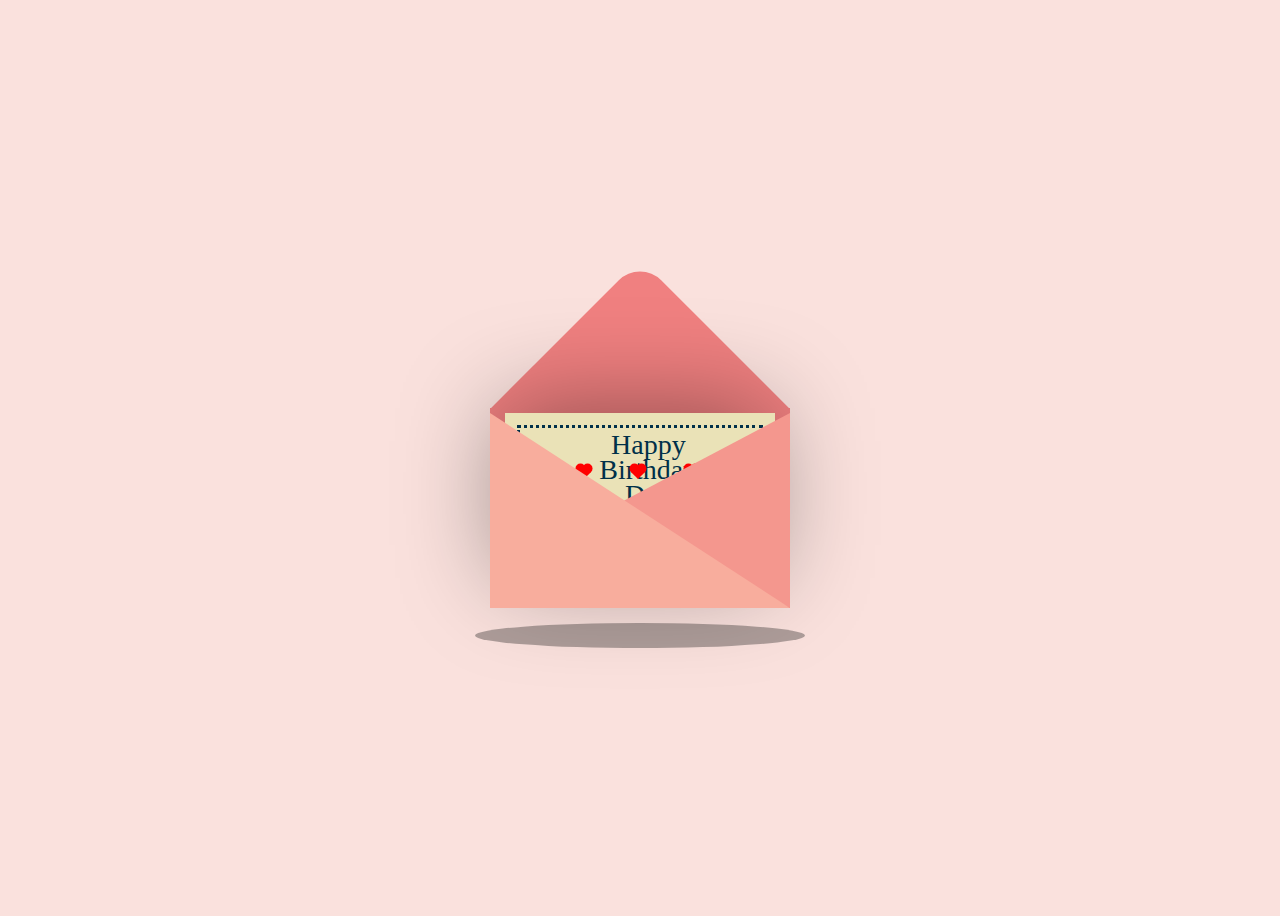
<file: index.html>
<html>
	<head>
		<link href="css/styles.css?"
		      rel="stylesheet"
		      type="text/css" >
		<script src="https://ajax.googleapis.com/ajax/libs/jquery/3.3.1/jquery.min.js"></script>
		<script src="js/magnific.js"></script>
		<style media="" data-href="https://cdnjs.cloudflare.com/ajax/libs/magnific-popup.js/1.1.0/magnific-popup.css">/* Magnific Popup CSS */

</style>
		<script>
			$(document).ready(function () {
				$('.container').mouseenter(function () {
					$('.card').stop().animate({
						top: '-90px'
					}, 'slow');
				}).mouseleave(function () {
				$('.card').stop().animate({
					top: 0
					}, 'slow');
				});
				
				$('.container').click(function() {
					$('.wish').slideUp();
					$.magnificPopup.open({
						items: {
							src: 'assets/test.png'
						},
						delegate: 'a',
						type: 'image',
						removalDelay: 500, //delay removal by X to allow out-animation
						callbacks: {
							beforeOpen: function() {
								// just a hack that adds mfp-anim class to markup 
								this.st.image.markup = this.st.image.markup.replace('mfp-figure', 'mfp-figure mfp-with-anim');
								this.st.mainClass = 'mfp-newpaper';//this.st.el.attr('data-effect');
							}
						},
						closeOnContentClick: true,
						midClick: true // allow opening popup on middle mouse click. Always set it to true if you don't provide alternative source.

						
						
						
						
						
						
						/*type: 'image',
						closeBtnInside: false,
						closeOnContentClick: false,
						callbacks: {
							open: function() {
								var self = this;
								self.wrap.on('click.pinhandler', 'img', function() {
									self.wrap.toggleClass('mfp-force-scrollbars');
								});
							},
							beforeClose: function() {
								this.wrap.off('click.pinhandler');
								this.wrap.removeClass('mfp-force-scrollbars');
							}
						}

					//$.magnificPopup.close();		*/			
					});
				});
			});
	
			
		</script>
	</head>
	<body>
		<div class="container">  
			<div class="valentines">
				<div class="envelope">
					<div class="front"></div>							
					<div class="card wish" data-effect="mfp-newpaper">	
						<div class="text">Happy</br> Birthday</br> Day<br/> Sarvesh!!!</div>	
						<div class="hearts">
							<div class="one"></div>
							<div class="two"></div>
							<div class="three"></div>
							<div class="four"></div>
							<div class="five"></div>							
						</div>
					</div>					
				</div>
			</div>
			<div class="shadow"></div>
		</div>
	<body>
</html>
</file>
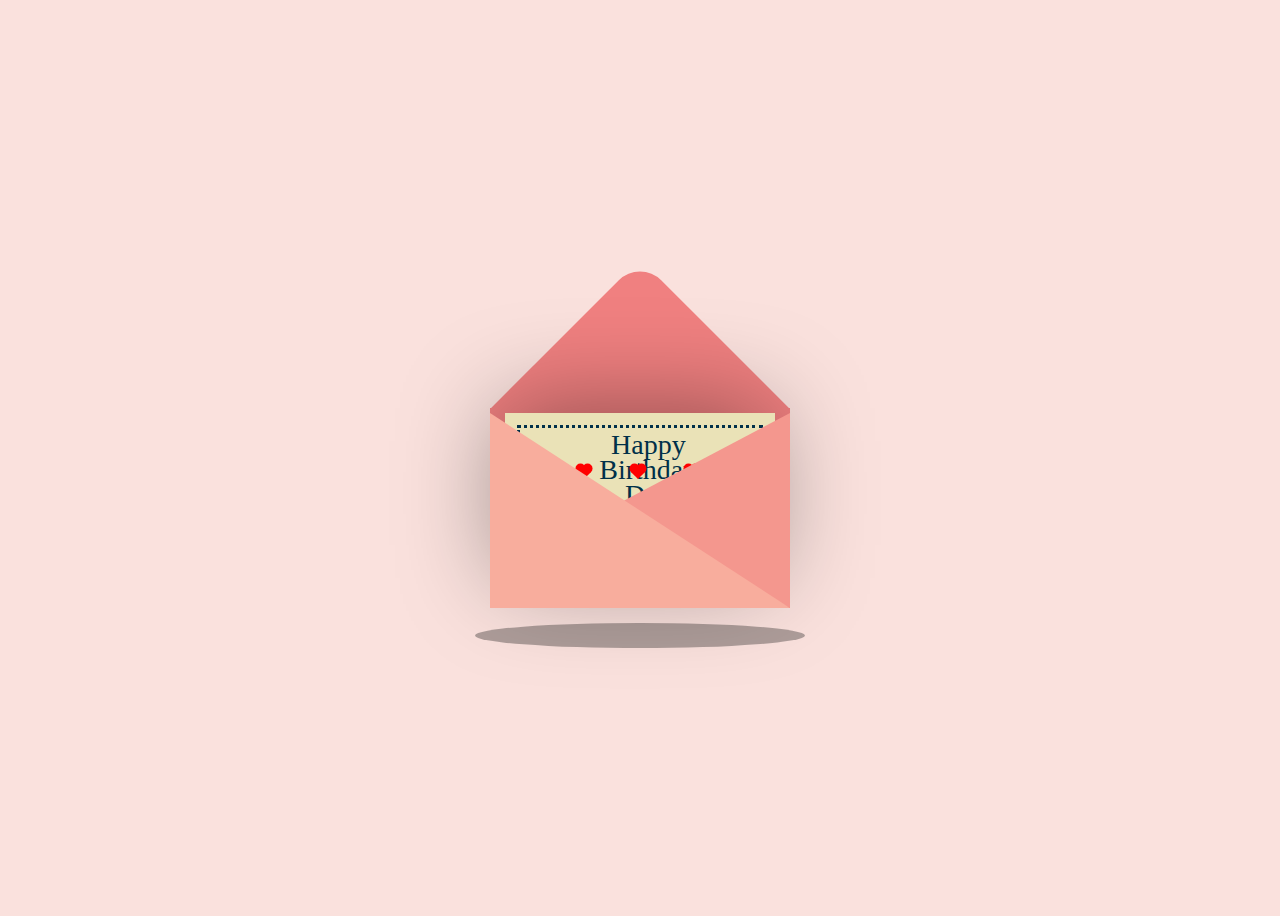
<file: Home.html>
<html>
	<head>
		<link href="css/styles.css?"
		      rel="stylesheet"
		      type="text/css" >
		<script src="https://ajax.googleapis.com/ajax/libs/jquery/3.3.1/jquery.min.js"></script>
		<script src="js/magnific.js"></script>
		<style media="" data-href="https://cdnjs.cloudflare.com/ajax/libs/magnific-popup.js/1.1.0/magnific-popup.css">/* Magnific Popup CSS */

</style>
		<script>
			$(document).ready(function () {
				$('.container').mouseenter(function () {
					$('.card').stop().animate({
						top: '-90px'
					}, 'slow');
				}).mouseleave(function () {
				$('.card').stop().animate({
					top: 0
					}, 'slow');
				});
				
				$('.container').click(function() {
					$('.wish').slideUp();
					$.magnificPopup.open({
						items: {
							src: 'assets/test.png'
						},
						delegate: 'a',
						type: 'image',
						removalDelay: 500, //delay removal by X to allow out-animation
						callbacks: {
							beforeOpen: function() {
								// just a hack that adds mfp-anim class to markup 
								this.st.image.markup = this.st.image.markup.replace('mfp-figure', 'mfp-figure mfp-with-anim');
								this.st.mainClass = 'mfp-newpaper';//this.st.el.attr('data-effect');
							}
						},
						closeOnContentClick: true,
						midClick: true // allow opening popup on middle mouse click. Always set it to true if you don't provide alternative source.

						
						
						
						
						
						
						/*type: 'image',
						closeBtnInside: false,
						closeOnContentClick: false,
						callbacks: {
							open: function() {
								var self = this;
								self.wrap.on('click.pinhandler', 'img', function() {
									self.wrap.toggleClass('mfp-force-scrollbars');
								});
							},
							beforeClose: function() {
								this.wrap.off('click.pinhandler');
								this.wrap.removeClass('mfp-force-scrollbars');
							}
						}

					//$.magnificPopup.close();		*/			
					});
				});
			});
	
			
		</script>
	</head>
	<body>
		<div class="container">  
			<div class="valentines">
				<div class="envelope">
					<div class="front"></div>							
					<div class="card wish" data-effect="mfp-newpaper">	
						<div class="text">Happy</br> Birthday</br> Day<br/> Sarvesh!!!</div>	
						<div class="hearts">
							<div class="one"></div>
							<div class="two"></div>
							<div class="three"></div>
							<div class="four"></div>
							<div class="five"></div>							
						</div>
					</div>					
				</div>
			</div>
			<div class="shadow"></div>
		</div>
	<body>
</html>
</file>
<file: css/styles.css>
body {
  display: flex;
  justify-content: center;
  align-items: center;
  height: 100vh;
  background-color: #fae1dd;
}

.container {
  position: relative;
}  

.valentines {
  position: relative;
  top:50px;
  cursor: pointer;
  animation: up 3s linear infinite;
}

@keyframes up {
  0%, 100% {
    transform: translateY(0);
  }
  50% {
    transform: translateY(-30px);
  }
}


.envelope {
  position: relative;
  width: 300px;
  height:200px;
  background-color: #f08080; 
}

.envelope:before {
  background-color: #f08080; 
  content:"";
  position: absolute;
  width: 212px;
  height: 212px;
  transform: rotate(45deg);
  top:-105px;
  left:44px;
  border-radius:30px 0 0 0;
}

.card {
  position: absolute;
  background-color: #eae2b7;
  width: 270px;
  height: 170px;
  top:5px;
  left:15px;
  box-shadow: -5px -5px 100px rgba(0,0,0,0.4); 
}

.card:before {
  content:"";
  position: absolute;
  border:3px solid #003049;
  border-style: dotted;
  width: 240px;
  heighT: 140px;
  left:12px;
  top:12px;
}

.text {
  position: absolute;
  font-family: 'Brush Script MT', cursive;
  font-size: 28px;
  text-align: center;
  line-height:25px;
  top:19px;
  left:85px;
  color: #003049;
}

.heart {
  background-color: #d62828;
  display: inline-block;
  height: 30px;
  margin: 0 10px;
  position: relative;
  top: 110px;
  left:105px;
  transform: rotate(-45deg);
  width: 30px;
}

.heart:before,
.heart:after {
  content: "";
  background-color: #d62828;
  border-radius: 50%;
  height: 30px;
  position: absolute;
  width: 30px;
}

.heart:before {
  top: -15px;
  left: 0;
}

.heart:after {
  left: 15px;
  top: 0;
}

.hearts {
  position: absolute  
}

.one, .two, .three, .four, .five {
  background-color: red;
  display: inline-block;
  height: 10px;
  margin: 0 10px;
  position: relative;
  transform: rotate(-45deg);
  width: 10px;
  top:50px;
}

.one:before,
.one:after, .two:before, .two:after, .three:before, .three:after, .four:before, .four:after, .five:before, .five:after {
  content: "";
  background-color: red;
  border-radius: 50%;
  height: 10px;
  position: absolute;
  width: 10px;
}

.one:before, .two:before, .three:before, .four:before, .five:before {
  top: -5px;
  left: 0;
}

.one:after, .two:after, .three:after, .four:after, .five:after {
  left: 5px;
  top: 0;
}
  
.one {
  left:10px;
  animation: heart 1s ease-out infinite; 
}

.two {
  left:30px;
  animation: heart 2s ease-out infinite; 
}

.three {
  left:50px;
  animation: heart 1.5s ease-out infinite;
}

.four {
  left:70px;
  animation: heart 2.3s ease-out infinite;
}

.five {
  left:90px;
  animation: heart 1.7s ease-out infinite;
}

@keyframes heart {
  0%{
    transform: translateY(0) rotate(-45deg) scale(0.3);
    opacity: 1;
  }
  100%{
    transform: translateY(-150px) rotate(-45deg) scale(1.3);
    opacity: 0.5;
  }
}

.front {
  position: absolute;
  border-right: 180px solid #f4978e;
  border-top: 95px solid transparent;
  border-bottom: 100px solid transparent;
  left:120px;
  top:5px;
  width:0;
  height:0;
  z-index:10;
}

.front:before {
  position: absolute;
  content:"";
  border-left: 300px solid #f8ad9d;
  border-top: 195px solid transparent;
  left:-120px;
  top:-95px;
  width:0;
  height:0;
}

.shadow {
  position: absolute;
  width: 330px;
  height: 25px;
  border-radius:50%;
  background-color: rgba(0,0,0,0.3);
  top:265px;
  left:-15px;
  animation: scale 3s linear infinite;
  z-index:-1;
}

@keyframes scale {
  0%, 100% {
    transform: scaleX(1);
  }
  50% {
    transform: scaleX(0.85);
  }
}
.mfp-bg {
  top: 0;
  left: 0;
  width: 100%;
  height: 100%;
  z-index: 1042;
  overflow: hidden;
  position: fixed;
  background: #0b0b0b;
  opacity: 0.8; }

.mfp-wrap {
  top: 0;
  left: 0;
  width: 100%;
  height: 100%;
  z-index: 1043;
  position: fixed;
  outline: none !important;
  -webkit-backface-visibility: hidden; }

.mfp-container {
  text-align: center;
  position: absolute;
  width: 100%;
  height: 100%;
  left: 0;
  top: 0;
  padding: 0 8px;
  box-sizing: border-box; }

.mfp-container:before {
  content: '';
  display: inline-block;
  height: 100%;
  vertical-align: middle; }

.mfp-align-top .mfp-container:before {
  display: none; }

.mfp-content {
  position: relative;
  display: inline-block;
  vertical-align: middle;
  margin: 0 auto;
  text-align: left;
  z-index: 1045; }

.mfp-inline-holder .mfp-content,
.mfp-ajax-holder .mfp-content {
  width: 100%;
  cursor: auto; }

.mfp-ajax-cur {
  cursor: progress; }

.mfp-zoom-out-cur, .mfp-zoom-out-cur .mfp-image-holder .mfp-close {
  cursor: -moz-zoom-out;
  cursor: -webkit-zoom-out;
  cursor: zoom-out; }

.mfp-zoom {
  cursor: pointer;
  cursor: -webkit-zoom-in;
  cursor: -moz-zoom-in;
  cursor: zoom-in; }

.mfp-auto-cursor .mfp-content {
  cursor: auto; }

.mfp-close,
.mfp-arrow,
.mfp-preloader,
.mfp-counter {
  -webkit-user-select: none;
  -moz-user-select: none;
  user-select: none; }

.mfp-loading.mfp-figure {
  display: none; }

.mfp-hide {
  display: none !important; }

.mfp-preloader {
  color: #CCC;
  position: absolute;
  top: 50%;
  width: auto;
  text-align: center;
  margin-top: -0.8em;
  left: 8px;
  right: 8px;
  z-index: 1044; }
  .mfp-preloader a {
    color: #CCC; }
    .mfp-preloader a:hover {
      color: #FFF; }

.mfp-s-ready .mfp-preloader {
  display: none; }

.mfp-s-error .mfp-content {
  display: none; }

button.mfp-close,
button.mfp-arrow {
  overflow: visible;
  cursor: pointer;
  background: transparent;
  border: 0;
  -webkit-appearance: none;
  display: block;
  outline: none;
  padding: 0;
  z-index: 1046;
  box-shadow: none;
  touch-action: manipulation; }

button::-moz-focus-inner {
  padding: 0;
  border: 0; }

.mfp-close {
  width: 44px;
  height: 44px;
  line-height: 44px;
  position: absolute;
  right: 0;
  top: 0;
  text-decoration: none;
  text-align: center;
  opacity: 0.65;
  padding: 0 0 18px 10px;
  color: #FFF;
  font-style: normal;
  font-size: 28px;
  font-family: Arial, Baskerville, monospace; }
  .mfp-close:hover,
  .mfp-close:focus {
    opacity: 1; }
  .mfp-close:active {
    top: 1px; }

.mfp-close-btn-in .mfp-close {
  color: #333; }

.mfp-image-holder .mfp-close,
.mfp-iframe-holder .mfp-close {
  color: #FFF;
  right: -6px;
  text-align: right;
  padding-right: 6px;
  width: 100%; }

.mfp-counter {
  position: absolute;
  top: 0;
  right: 0;
  color: #CCC;
  font-size: 12px;
  line-height: 18px;
  white-space: nowrap; }

.mfp-arrow {
  position: absolute;
  opacity: 0.65;
  margin: 0;
  top: 50%;
  margin-top: -55px;
  padding: 0;
  width: 90px;
  height: 110px;
  -webkit-tap-highlight-color: transparent; }
  .mfp-arrow:active {
    margin-top: -54px; }
  .mfp-arrow:hover,
  .mfp-arrow:focus {
    opacity: 1; }
  .mfp-arrow:before,
  .mfp-arrow:after {
    content: '';
    display: block;
    width: 0;
    height: 0;
    position: absolute;
    left: 0;
    top: 0;
    margin-top: 35px;
    margin-left: 35px;
    border: medium inset transparent; }
  .mfp-arrow:after {
    border-top-width: 13px;
    border-bottom-width: 13px;
    top: 8px; }
  .mfp-arrow:before {
    border-top-width: 21px;
    border-bottom-width: 21px;
    opacity: 0.7; }

.mfp-arrow-left {
  left: 0; }
  .mfp-arrow-left:after {
    border-right: 17px solid #FFF;
    margin-left: 31px; }
  .mfp-arrow-left:before {
    margin-left: 25px;
    border-right: 27px solid #3F3F3F; }

.mfp-arrow-right {
  right: 0; }
  .mfp-arrow-right:after {
    border-left: 17px solid #FFF;
    margin-left: 39px; }
  .mfp-arrow-right:before {
    border-left: 27px solid #3F3F3F; }

.mfp-iframe-holder {
  padding-top: 40px;
  padding-bottom: 40px; }
  .mfp-iframe-holder .mfp-content {
    line-height: 0;
    width: 100%;
    max-width: 900px; }
  .mfp-iframe-holder .mfp-close {
    top: -40px; }

.mfp-iframe-scaler {
  width: 100%;
  height: 0;
  overflow: hidden;
  padding-top: 56.25%; }
  .mfp-iframe-scaler iframe {
    position: absolute;
    display: block;
    top: 0;
    left: 0;
    width: 100%;
    height: 100%;
    box-shadow: 0 0 8px rgba(0, 0, 0, 0.6);
    background: #000; }

/* Main image in popup */
img.mfp-img {
  width: auto;
  max-width: 100%;
  height: auto;
  display: block;
  line-height: 0;
  box-sizing: border-box;
  padding: 40px 0 40px;
  margin: 0 auto; }

/* The shadow behind the image */
.mfp-figure {
  line-height: 0; }
  .mfp-figure:after {
    content: '';
    position: absolute;
    left: 0;
    top: 40px;
    bottom: 40px;
    display: block;
    right: 0;
    width: auto;
    height: auto;
    z-index: -1;
    box-shadow: 0 0 8px rgba(0, 0, 0, 0.6);
    background: #444; }
  .mfp-figure small {
    color: #BDBDBD;
    display: block;
    font-size: 12px;
    line-height: 14px; }
  .mfp-figure figure {
    margin: 0; }

.mfp-bottom-bar {
  margin-top: -36px;
  position: absolute;
  top: 100%;
  left: 0;
  width: 100%;
  cursor: auto; }

.mfp-title {
  text-align: left;
  line-height: 18px;
  color: #F3F3F3;
  word-wrap: break-word;
  padding-right: 36px; }

.mfp-image-holder .mfp-content {
  max-width: 100%; }

.mfp-gallery .mfp-image-holder .mfp-figure {
  cursor: pointer; }

@media screen and (max-width: 800px) and (orientation: landscape), screen and (max-height: 300px) {
  /**
       * Remove all paddings around the image on small screen
       */
  .mfp-img-mobile .mfp-image-holder {
    padding-left: 0;
    padding-right: 0; }
  .mfp-img-mobile img.mfp-img {
    padding: 0; }
  .mfp-img-mobile .mfp-figure:after {
    top: 0;
    bottom: 0; }
  .mfp-img-mobile .mfp-figure small {
    display: inline;
    margin-left: 5px; }
  .mfp-img-mobile .mfp-bottom-bar {
    background: rgba(0, 0, 0, 0.6);
    bottom: 0;
    margin: 0;
    top: auto;
    padding: 3px 5px;
    position: fixed;
    box-sizing: border-box; }
    .mfp-img-mobile .mfp-bottom-bar:empty {
      padding: 0; }
  .mfp-img-mobile .mfp-counter {
    right: 5px;
    top: 3px; }
  .mfp-img-mobile .mfp-close {
    top: 0;
    right: 0;
    width: 35px;
    height: 35px;
    line-height: 35px;
    background: rgba(0, 0, 0, 0.6);
    position: fixed;
    text-align: center;
    padding: 0; } }

@media all and (max-width: 900px) {
  .mfp-arrow {
    -webkit-transform: scale(0.75);
    transform: scale(0.75); }
  .mfp-arrow-left {
    -webkit-transform-origin: 0;
    transform-origin: 0; }
  .mfp-arrow-right {
    -webkit-transform-origin: 100%;
    transform-origin: 100%; }
  .mfp-container {
    padding-left: 6px;
    padding-right: 6px; } }
</file>
